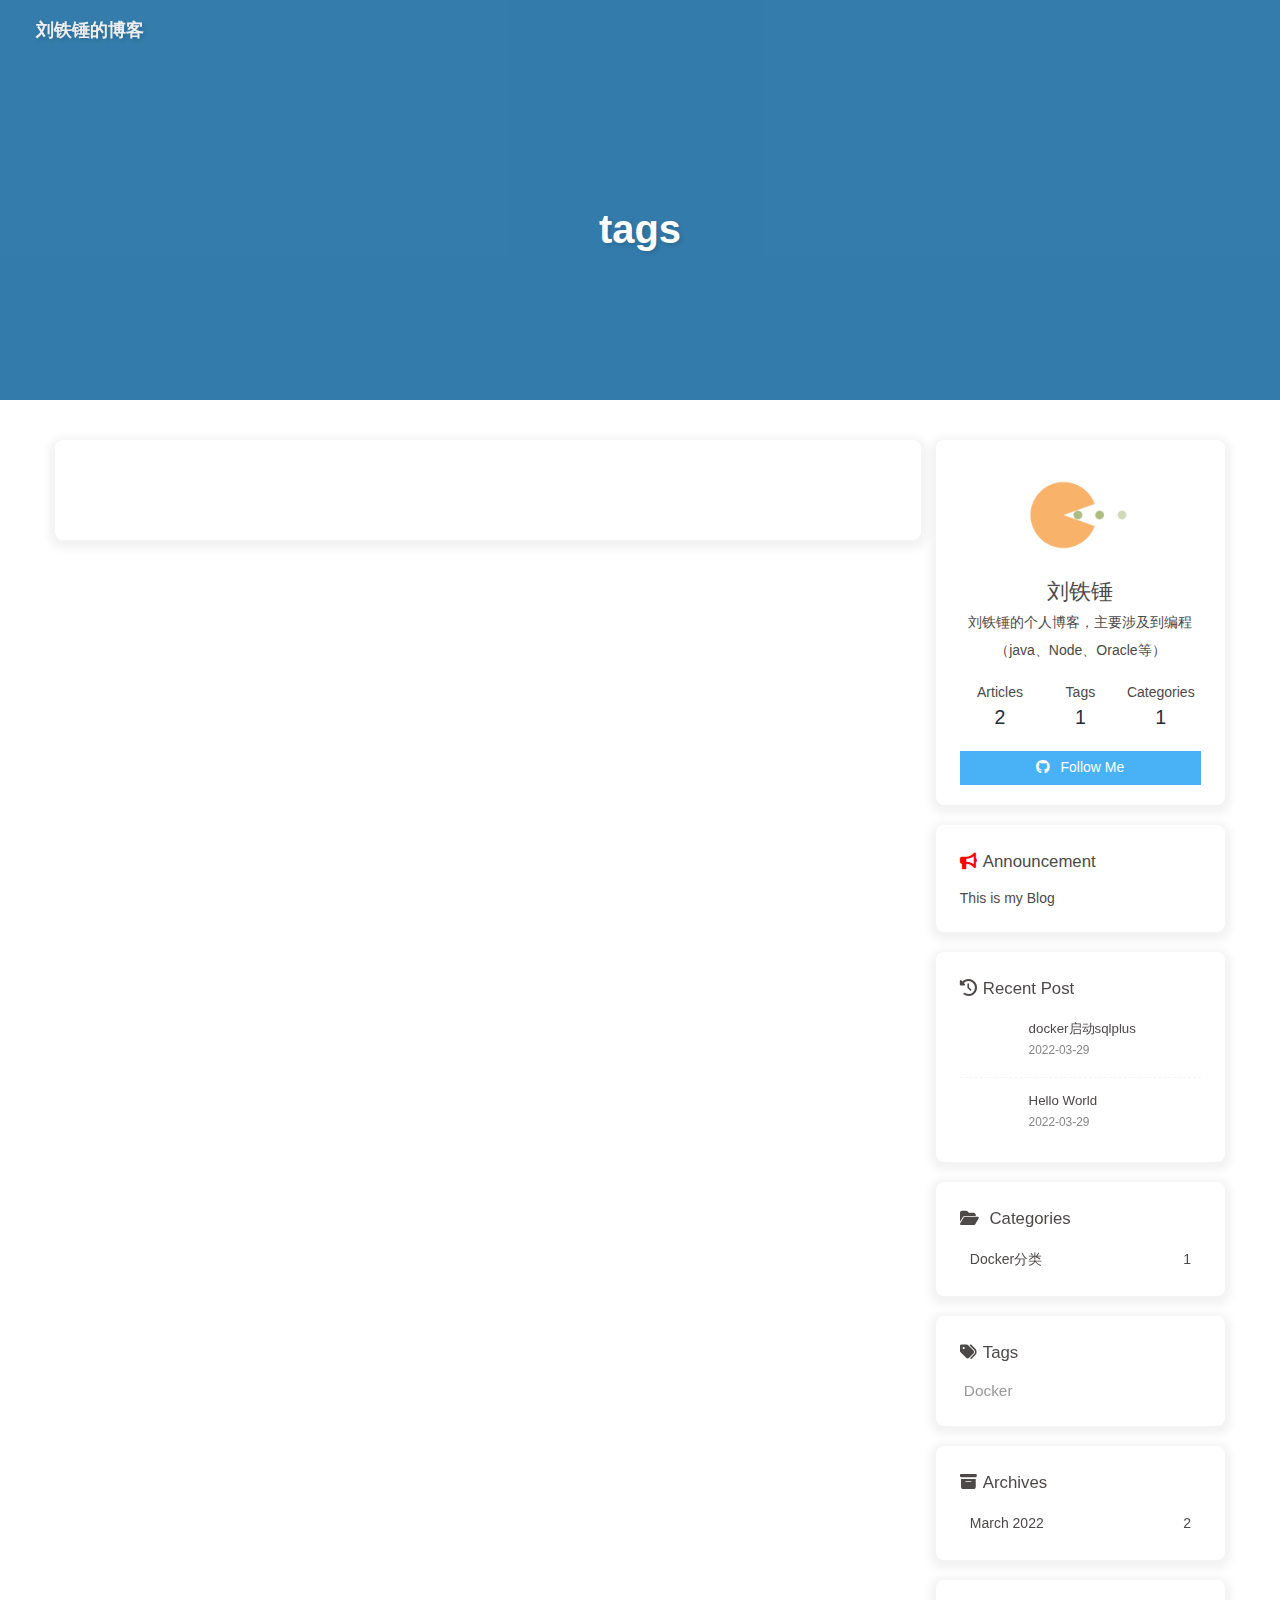
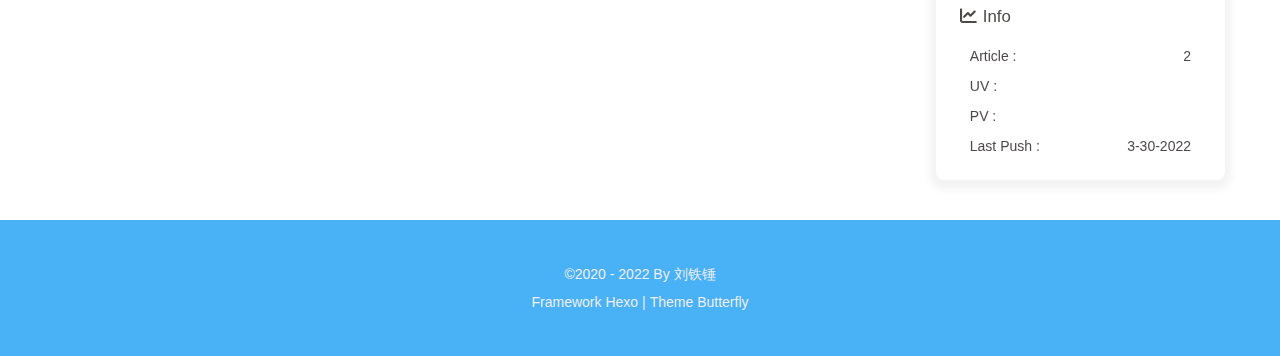
<file: tags/index.html>
<!DOCTYPE html><html lang="zh" data-theme="light"><head><meta charset="UTF-8"><meta http-equiv="X-UA-Compatible" content="IE=edge"><meta name="viewport" content="width=device-width, initial-scale=1.0, maximum-scale=1.0, user-scalable=no"><title>tags | 刘铁锤的博客</title><meta name="keywords" content="刘铁锤"><meta name="author" content="刘铁锤"><meta name="copyright" content="刘铁锤"><meta name="format-detection" content="telephone=no"><meta name="theme-color" content="#ffffff"><meta name="description" content="刘铁锤的个人博客，主要涉及到编程（java、Node、Oracle等）">
<meta property="og:type" content="website">
<meta property="og:title" content="tags">
<meta property="og:url" content="https://liuzza.github.io/tags/index.html">
<meta property="og:site_name" content="刘铁锤的博客">
<meta property="og:description" content="刘铁锤的个人博客，主要涉及到编程（java、Node、Oracle等）">
<meta property="og:locale">
<meta property="og:image" content="[data-uri]">
<meta property="article:published_time" content="2022-03-29T09:59:10.000Z">
<meta property="article:modified_time" content="2022-03-29T09:59:10.592Z">
<meta property="article:author" content="刘铁锤">
<meta property="article:tag" content="刘铁锤">
<meta name="twitter:card" content="summary">
<meta name="twitter:image" content="[data-uri]"><link rel="shortcut icon" href="/img/favicon.png"><link rel="canonical" href="https://liuzza.github.io/tags/"><link rel="preconnect" href="//cdn.jsdelivr.net"/><link rel="preconnect" href="//busuanzi.ibruce.info"/><link rel="stylesheet" href="/css/index.css"><link rel="stylesheet" href="https://cdn.jsdelivr.net/npm/@fortawesome/fontawesome-free@6/css/all.min.css" media="print" onload="this.media='all'"><link rel="stylesheet" href="https://cdn.jsdelivr.net/npm/@fancyapps/ui/dist/fancybox.css" media="print" onload="this.media='all'"><script>const GLOBAL_CONFIG = { 
  root: '/',
  algolia: undefined,
  localSearch: undefined,
  translate: undefined,
  noticeOutdate: undefined,
  highlight: {"plugin":"highlighjs","highlightCopy":true,"highlightLang":true,"highlightHeightLimit":false},
  copy: {
    success: 'Copy successfully',
    error: 'Copy error',
    noSupport: 'The browser does not support'
  },
  relativeDate: {
    homepage: false,
    post: false
  },
  runtime: '',
  date_suffix: {
    just: 'Just',
    min: 'minutes ago',
    hour: 'hours ago',
    day: 'days ago',
    month: 'months ago'
  },
  copyright: undefined,
  lightbox: 'fancybox',
  Snackbar: undefined,
  source: {
    justifiedGallery: {
      js: 'https://cdn.jsdelivr.net/npm/flickr-justified-gallery@2/dist/fjGallery.min.js',
      css: 'https://cdn.jsdelivr.net/npm/flickr-justified-gallery@2/dist/fjGallery.min.css'
    }
  },
  isPhotoFigcaption: false,
  islazyload: false,
  isAnchor: false
}</script><script id="config-diff">var GLOBAL_CONFIG_SITE = {
  title: 'tags',
  isPost: false,
  isHome: false,
  isHighlightShrink: false,
  isToc: false,
  postUpdate: '2022-03-29 17:59:10'
}</script><noscript><style type="text/css">
  #nav {
    opacity: 1
  }
  .justified-gallery img {
    opacity: 1
  }

  #recent-posts time,
  #post-meta time {
    display: inline !important
  }
</style></noscript><script>(win=>{
    win.saveToLocal = {
      set: function setWithExpiry(key, value, ttl) {
        if (ttl === 0) return
        const now = new Date()
        const expiryDay = ttl * 86400000
        const item = {
          value: value,
          expiry: now.getTime() + expiryDay,
        }
        localStorage.setItem(key, JSON.stringify(item))
      },

      get: function getWithExpiry(key) {
        const itemStr = localStorage.getItem(key)

        if (!itemStr) {
          return undefined
        }
        const item = JSON.parse(itemStr)
        const now = new Date()

        if (now.getTime() > item.expiry) {
          localStorage.removeItem(key)
          return undefined
        }
        return item.value
      }
    }
  
    win.getScript = url => new Promise((resolve, reject) => {
      const script = document.createElement('script')
      script.src = url
      script.async = true
      script.onerror = reject
      script.onload = script.onreadystatechange = function() {
        const loadState = this.readyState
        if (loadState && loadState !== 'loaded' && loadState !== 'complete') return
        script.onload = script.onreadystatechange = null
        resolve()
      }
      document.head.appendChild(script)
    })
  
      win.activateDarkMode = function () {
        document.documentElement.setAttribute('data-theme', 'dark')
        if (document.querySelector('meta[name="theme-color"]') !== null) {
          document.querySelector('meta[name="theme-color"]').setAttribute('content', '#0d0d0d')
        }
      }
      win.activateLightMode = function () {
        document.documentElement.setAttribute('data-theme', 'light')
        if (document.querySelector('meta[name="theme-color"]') !== null) {
          document.querySelector('meta[name="theme-color"]').setAttribute('content', '#ffffff')
        }
      }
      const t = saveToLocal.get('theme')
    
          if (t === 'dark') activateDarkMode()
          else if (t === 'light') activateLightMode()
        
      const asideStatus = saveToLocal.get('aside-status')
      if (asideStatus !== undefined) {
        if (asideStatus === 'hide') {
          document.documentElement.classList.add('hide-aside')
        } else {
          document.documentElement.classList.remove('hide-aside')
        }
      }
    
    const detectApple = () => {
      if(/iPad|iPhone|iPod|Macintosh/.test(navigator.userAgent)){
        document.documentElement.classList.add('apple')
      }
    }
    detectApple()
    })(window)</script><meta name="generator" content="Hexo 6.1.0"></head><body><div id="sidebar"><div id="menu-mask"></div><div id="sidebar-menus"><div class="avatar-img is-center"><img src="https://i.loli.net/2021/02/24/5O1day2nriDzjSu.png" onerror="onerror=null;src='/img/friend_404.gif'" alt="avatar"/></div><div class="site-data is-center"><div class="data-item"><a href="/archives/"><div class="headline">Articles</div><div class="length-num">2</div></a></div><div class="data-item"><a href="/tags/"><div class="headline">Tags</div><div class="length-num">1</div></a></div><div class="data-item"><a href="/categories/"><div class="headline">Categories</div><div class="length-num">1</div></a></div></div><hr/></div></div><div class="page" id="body-wrap"><header class="not-home-page" id="page-header"><nav id="nav"><span id="blog_name"><a id="site-name" href="/">刘铁锤的博客</a></span><div id="menus"><div id="toggle-menu"><a class="site-page"><i class="fas fa-bars fa-fw"></i></a></div></div></nav><div id="page-site-info"><h1 id="site-title">tags</h1></div></header><main class="layout" id="content-inner"><div id="page"><div id="article-container"></div></div><div class="aside-content" id="aside-content"><div class="card-widget card-info"><div class="is-center"><div class="avatar-img"><img src="https://i.loli.net/2021/02/24/5O1day2nriDzjSu.png" onerror="this.onerror=null;this.src='/img/friend_404.gif'" alt="avatar"/></div><div class="author-info__name">刘铁锤</div><div class="author-info__description">刘铁锤的个人博客，主要涉及到编程（java、Node、Oracle等）</div></div><div class="card-info-data is-center"><div class="card-info-data-item"><a href="/archives/"><div class="headline">Articles</div><div class="length-num">2</div></a></div><div class="card-info-data-item"><a href="/tags/"><div class="headline">Tags</div><div class="length-num">1</div></a></div><div class="card-info-data-item"><a href="/categories/"><div class="headline">Categories</div><div class="length-num">1</div></a></div></div><a id="card-info-btn" target="_blank" rel="noopener" href="https://github.com/xxxxxx"><i class="fab fa-github"></i><span>Follow Me</span></a></div><div class="card-widget card-announcement"><div class="item-headline"><i class="fas fa-bullhorn fa-shake"></i><span>Announcement</span></div><div class="announcement_content">This is my Blog</div></div><div class="sticky_layout"><div class="card-widget card-recent-post"><div class="item-headline"><i class="fas fa-history"></i><span>Recent Post</span></div><div class="aside-list"><div class="aside-list-item"><a class="thumbnail" href="/2022/03/29/docker%E5%90%AF%E5%8A%A8sqlplus/" title="docker启动sqlplus"><img src="[data-uri]" onerror="this.onerror=null;this.src='/img/404.jpg'" alt="docker启动sqlplus"/></a><div class="content"><a class="title" href="/2022/03/29/docker%E5%90%AF%E5%8A%A8sqlplus/" title="docker启动sqlplus">docker启动sqlplus</a><time datetime="2022-03-29T09:57:54.000Z" title="Created 2022-03-29 17:57:54">2022-03-29</time></div></div><div class="aside-list-item"><a class="thumbnail" href="/2022/03/29/hello-world/" title="Hello World"><img src="[data-uri]" onerror="this.onerror=null;this.src='/img/404.jpg'" alt="Hello World"/></a><div class="content"><a class="title" href="/2022/03/29/hello-world/" title="Hello World">Hello World</a><time datetime="2022-03-29T09:44:10.483Z" title="Created 2022-03-29 17:44:10">2022-03-29</time></div></div></div></div><div class="card-widget card-categories"><div class="item-headline">
            <i class="fas fa-folder-open"></i>
            <span>Categories</span>
            
            </div>
            <ul class="card-category-list" id="aside-cat-list">
            <li class="card-category-list-item "><a class="card-category-list-link" href="/categories/Docker%E5%88%86%E7%B1%BB/"><span class="card-category-list-name">Docker分类</span><span class="card-category-list-count">1</span></a></li>
            </ul></div><div class="card-widget card-tags"><div class="item-headline"><i class="fas fa-tags"></i><span>Tags</span></div><div class="card-tag-cloud"><a href="/tags/Docker/" style="font-size: 1.1em; color: #999">Docker</a></div></div><div class="card-widget card-archives"><div class="item-headline"><i class="fas fa-archive"></i><span>Archives</span></div><ul class="card-archive-list"><li class="card-archive-list-item"><a class="card-archive-list-link" href="/archives/2022/03/"><span class="card-archive-list-date">March 2022</span><span class="card-archive-list-count">2</span></a></li></ul></div><div class="card-widget card-webinfo"><div class="item-headline"><i class="fas fa-chart-line"></i><span>Info</span></div><div class="webinfo"><div class="webinfo-item"><div class="item-name">Article :</div><div class="item-count">2</div></div><div class="webinfo-item"><div class="item-name">UV :</div><div class="item-count" id="busuanzi_value_site_uv"></div></div><div class="webinfo-item"><div class="item-name">PV :</div><div class="item-count" id="busuanzi_value_site_pv"></div></div><div class="webinfo-item"><div class="item-name">Last Push :</div><div class="item-count" id="last-push-date" data-lastPushDate="2022-03-30T01:54:53.981Z"></div></div></div></div></div></div></main><footer id="footer"><div id="footer-wrap"><div class="copyright">&copy;2020 - 2022 By 刘铁锤</div><div class="framework-info"><span>Framework </span><a target="_blank" rel="noopener" href="https://hexo.io">Hexo</a><span class="footer-separator">|</span><span>Theme </span><a target="_blank" rel="noopener" href="https://github.com/jerryc127/hexo-theme-butterfly">Butterfly</a></div></div></footer></div><div id="rightside"><div id="rightside-config-hide"><button id="darkmode" type="button" title="Toggle Between Light And Dark Mode"><i class="fas fa-adjust"></i></button><button id="hide-aside-btn" type="button" title="Toggle between single-column and double-column"><i class="fas fa-arrows-alt-h"></i></button></div><div id="rightside-config-show"><button id="rightside_config" type="button" title="Setting"><i class="fas fa-cog fa-spin"></i></button><button id="go-up" type="button" title="Back To Top"><i class="fas fa-arrow-up"></i></button></div></div><div><script src="/js/utils.js"></script><script src="/js/main.js"></script><script src="https://cdn.jsdelivr.net/npm/@fancyapps/ui/dist/fancybox.umd.js"></script><div class="js-pjax"></div><script async data-pjax src="//busuanzi.ibruce.info/busuanzi/2.3/busuanzi.pure.mini.js"></script></div></body></html>
</file>
